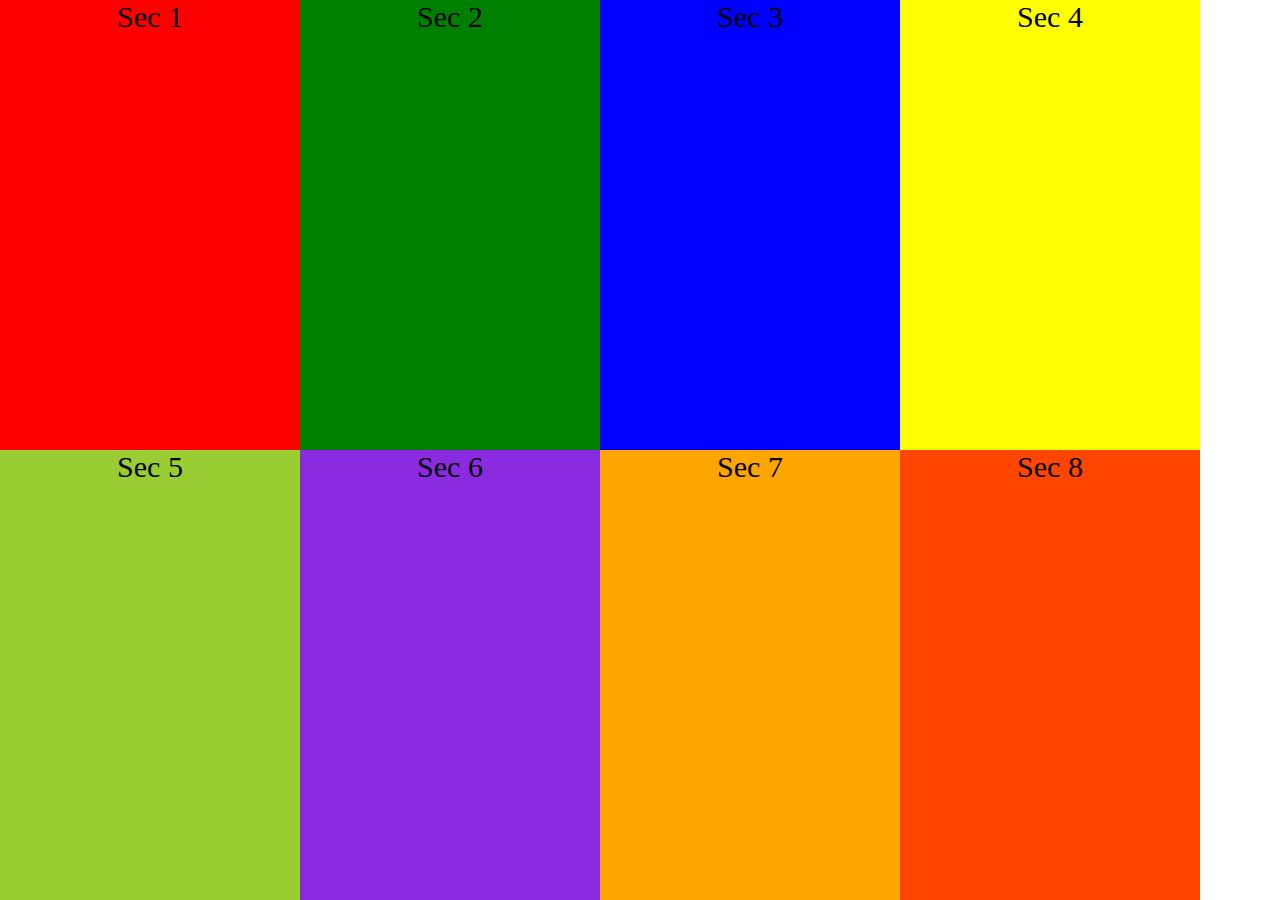
<file: index.html>
<!DOCTYPE html>
<html lang="en">
  <head>
    <meta charset="UTF-8" />
    <meta http-equiv="X-UA-Compatible" content="IE=edge" />
    <meta name="viewport" content="width=device-width, initial-scale=1.0" />
    <title>GRID</title>
    <link rel="stylesheet" href="style.css" />
  </head>
  <body>
    <div class="main">
      <div class="section-1">Sec 1</div>
      <div class="section-2">Sec 2</div>
      <div class="section-3">Sec 3</div>
      <div class="section-4">Sec 4</div>
      <div class="section-5">Sec 5</div>
      <div class="section-6">Sec 6</div>
      <div class="section-7">Sec 7</div>
      <div class="section-8">Sec 8</div>
    </div>
  </body>
</html>
</file>
<file: style.css>
html,
body {
    margin: 0;
    padding: 0;
}

.main {
    height: 100vh;
    font-size: 30px;
    text-align: center;
    display: grid;
    /* grid-template-columns: repeat(auto-fill, 300px); */
    grid-template-columns: repeat(auto-fit, minmax(50px, 300px));
    grid-template-rows: repeat(2, 1fr);
    /* justify-content: center; */

}

.section-1 {
    background-color: red;
}

.section-2 {

    background-color: green;
}

.section-3 {
    background-color: blue;
}

.section-4 {
    background-color: yellow;
}

.section-5 {
    background-color: yellowgreen;
}

.section-6 {
    background-color: blueviolet;
}

.section-7 {
    background-color: orange;
}

.section-8 {
    background-color: orangered;
}
</file>
